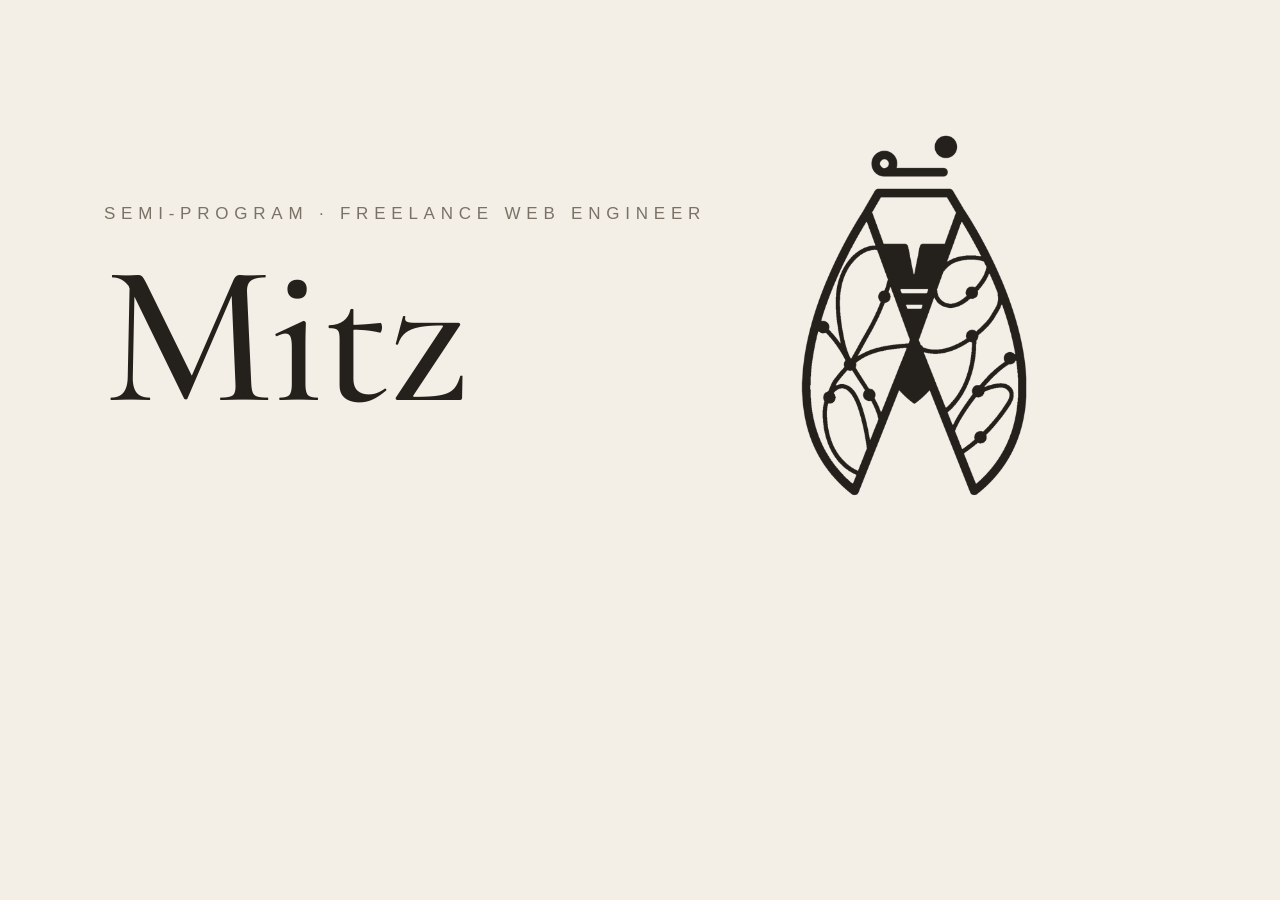
<file: tools/ogp.html>
<!DOCTYPE html>
<html lang="ja">
<head>
<meta charset="utf-8">
<!-- URL を貼ったときのカード画像（1200×630）の原稿。3つの世界のどれにも寄せない、専用のもの。tools/make_ogp.js が撮って images/ogp.png にする -->
<link rel="preconnect" href="https://fonts.googleapis.com">
<link rel="preconnect" href="https://fonts.gstatic.com" crossorigin>
<link href="https://fonts.googleapis.com/css2?family=Cormorant+Garamond:wght@500&family=Zen+Kaku+Gothic+New:wght@400&display=swap" rel="stylesheet">
<style>
  :root { --bg: #f3efe6; --ink: #24211c; --mute: #7a7266; }
  * { box-sizing: border-box; }
  html, body { margin: 0; }
  body {
    width: 1200px; height: 630px; overflow: hidden; background: var(--bg); color: var(--ink);
    display: grid; grid-template-columns: 1fr 380px; align-items: center; padding: 0 96px 0 104px;
  }
  .imprint { margin: 0; font: 400 17px "Zen Kaku Gothic New", sans-serif; letter-spacing: .34em; text-transform: uppercase; color: var(--mute); }
  h1 { margin: 22px 0 0; font: 500 200px/0.9 "Cormorant Garamond", serif; letter-spacing: -.01em; }
  .logo {
    width: 250px; height: 385px; justify-self: center; background: var(--ink);
    -webkit-mask: url(../images/logo.png) center / contain no-repeat;
    mask: url(../images/logo.png) center / contain no-repeat;
  }
</style>
</head>
<body>
  <div>
    <p class="imprint">semi-program · Freelance Web Engineer</p>
    <h1>Mitz</h1>
  </div>
  <i class="logo"></i>
</body>
</html>
</file>
